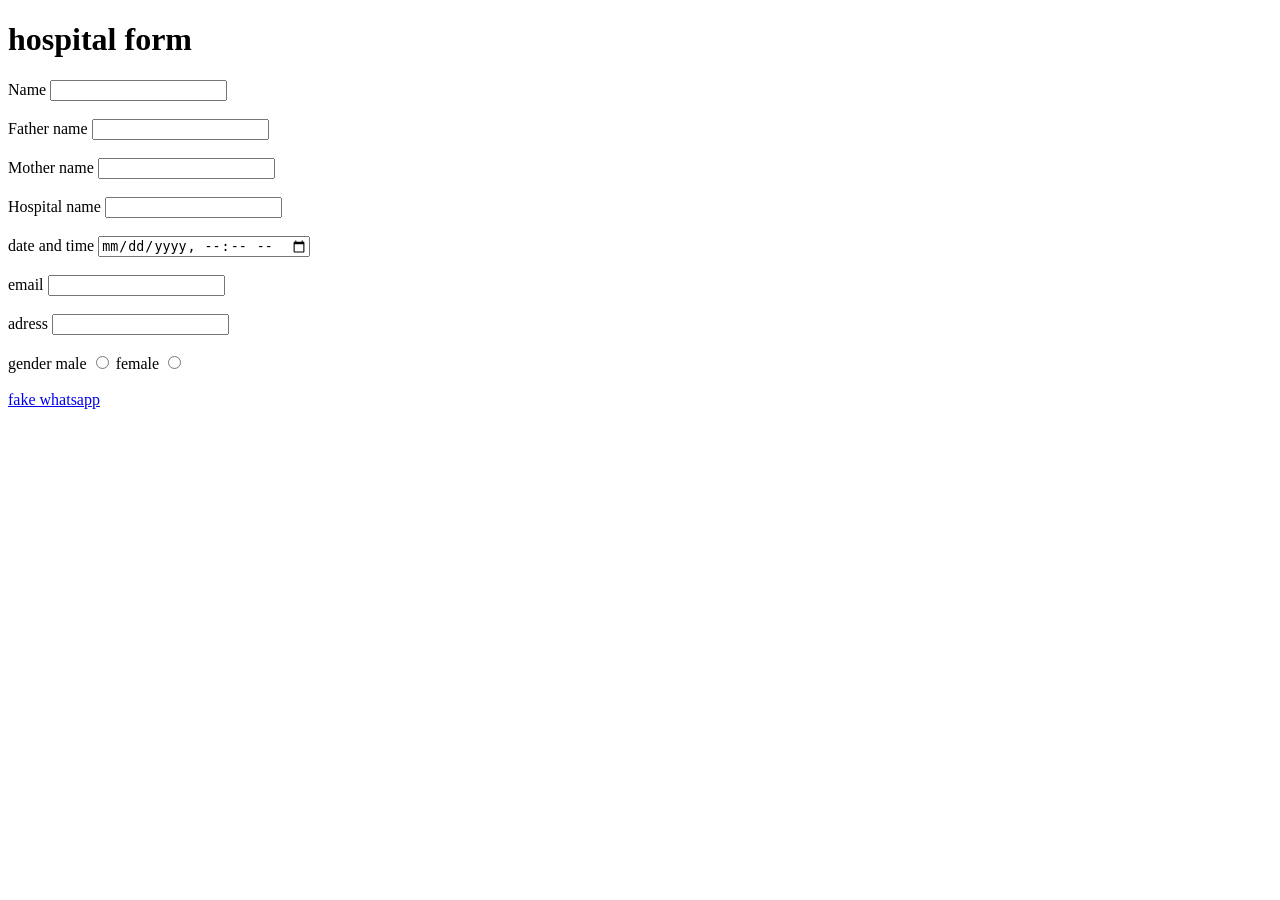
<file: aniket test.html>
<!DOCTYPE html>
<html lang="en">
<head>
    <meta charset="UTF-8">
    <meta name="viewport" content="width=device-width, initial-scale=1.0">
    <title>Document</title>
</head>
<body>
    <h1>hospital form</h1>
    <label for="">Name</label>
    <input type="text"><br><br>
    <label for="">Father name</label>
    <input type="text"><br><br>
    <label for="">Mother name</label>
    <input type="text"><br><br>
    <label for=""> Hospital name</label>
    <input type="text"><br><br>
    <label for="">date and time</label>
    <input type="datetime-local"><br><br>
    <label for="">email</label>
    <input type="email"><br><br>
    <label for="">adress</label>
    <input type="text"><br><br>
    <label for="">gender</label>
    <label for="">male</label>
    <input type= "radio">
    <label for="">female</label>
    <input type= "radio"><br><br>
    <a href="https://www.fakewhats.com/generator">fake whatsapp</a><br><br>



</body>
</html>
</file>
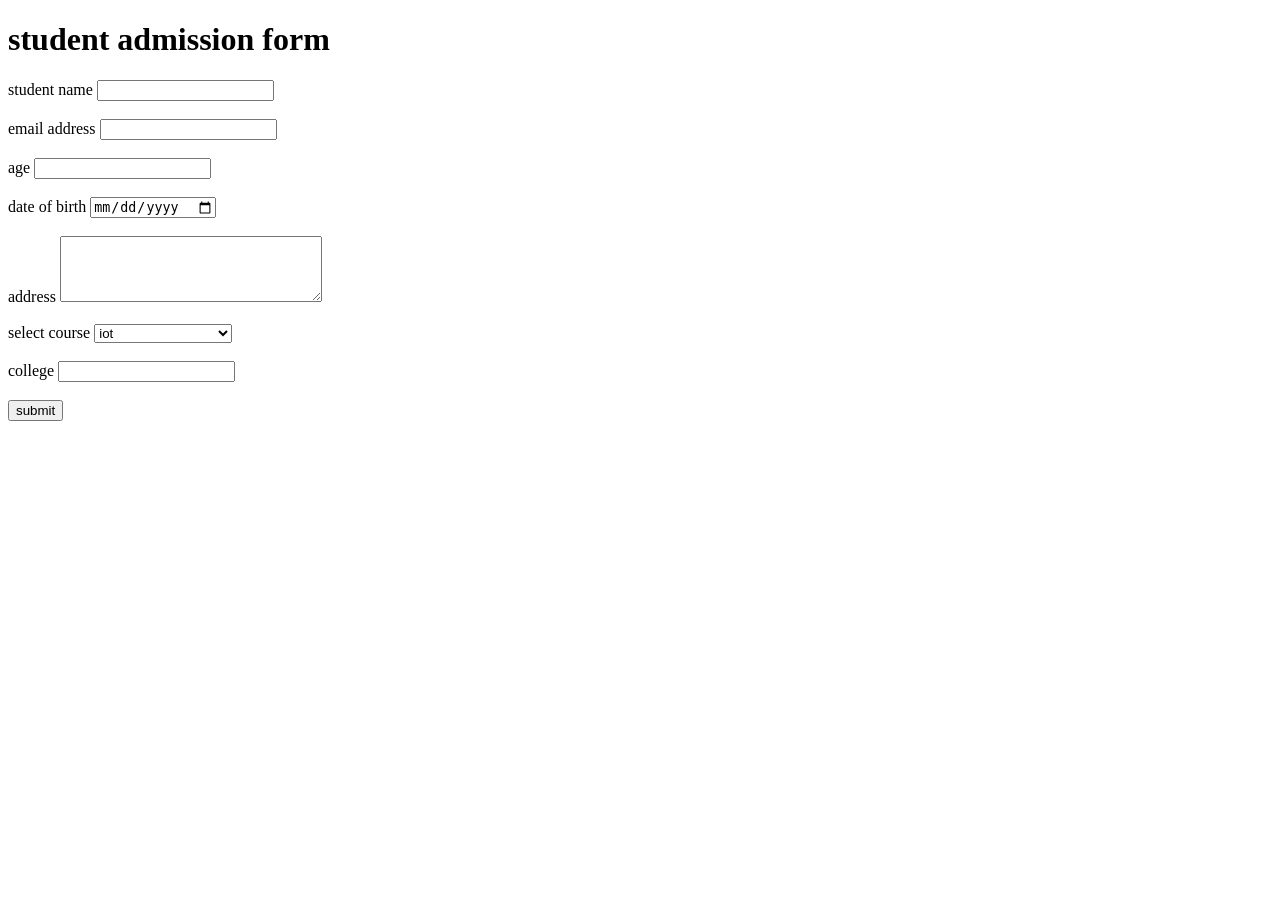
<file: form.html>
<!DOCTYPE html>
<html lang="en">
<head>
    <meta charset="UTF-8">
    <meta name="viewport" content="width=device-width, initial-scale=1.0">
    <title> student Admission form</title>
</head>
<body>
    <h1>student admission form</h1>
    <form>
        <label for="">student name</label>
        <input type="text" required minlength="3"><br><br>
         <label for="">email address</label>
         <input type="text" required>
         <br><br>
         <label for="">age</label>
         <input type="number" min="10">
         <br> <br>
         <label for="">date of birth</label>
         <input type="date">
         <br><br>
         <label for="">address</label>
         <textarea cols="30" rows="4"></textarea>
         <br><br>
         <label for="">select course</label>
         <select>
            <option>iot</option>
            <option>artificial intelligence</option>
            <option>robotics</option>
            <option>mern strack</option>
            <option>devops</option>
         </select>
         <br><br>
         <label for="">college</label>
         <input type="text" list="colleger">
         <datalist id=""college>
            <option> BBD UNIVERSITY</option>
             <option>ramla UNIVERSITY </option>
              <option>lucknow UNIVERSITY</option>
               <option>ramswrup UNIVERSITY</option>
         </datalist>
         <br><br>
         <button type="submit">submit</button>




    </form>
</body>
</html>
</file>
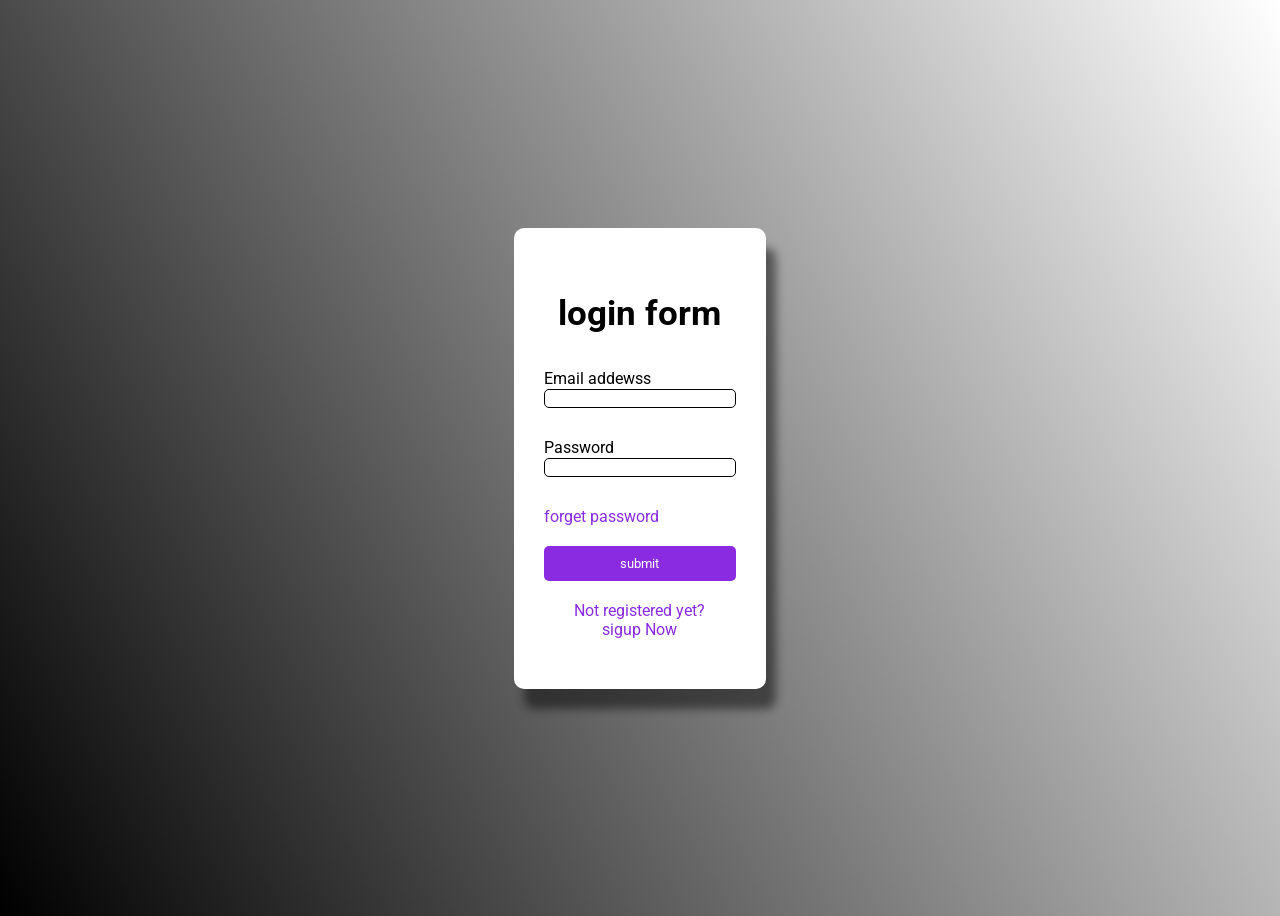
<file: login.html>
<!DOCTYPE html>
<html lang="en">
<head>
    <meta charset="UTF-8">
    <meta name="viewport" content="width=device-width, initial-scale=1.0">
    <title>login page</title>

    <style>
        h3{
            align-items: center;
        }
        *{
            font-family: roboto;
        }
        .card{
            
            width:20%;
            border-radius: 10px;
            padding: 30px;
            box-shadow: 10px 20px 10px 0 #0000007a;
            box-sizing:border-box;
            background-color: white;
        }
        body{
            display:flex;
            justify-content: center;
            align-items: center;
            height: 100vh;
           /* background-color: #ddd;
            background-image: url("https://tse1.mm.bing.net/th/id/OIP.zB1rsS80G2GPbY0mMvKnigHaEK?rs=1&pid=ImgDetMain&o=7&rm=3");*/
            /* background-image: linear-gradient(60deg,#ffc1ff, #c3c3c3); */
            background-image: linear-gradient(60deg,#000000,#ffffff7e),url("https://tse1.mm.bing.net/th/id/OIP.zB1rsS80G2GPbY0mMvKnigHaEK?rs=1&pid=ImgDetMain&o=7&rm=3");
            background-size: cover;
            background-position: bottom;
            
        }
        .text-input{
            display: black;
            width: 100%;
            box-sizing: border-box;
            margin-bottom: 30px;
            border-radius: 5px;
            border: 1px solid black;

        }
        .font-title{
            font-size: 30px;
            text-align: center;
            border-radius: 5px;
            /* border: 1px solid black; */
            /*border-bottom: 30px;*/
        }
        .btn-submit{
            width: 100%;
            padding: 10px;
            background-color: blueviolet;
            color: white;
            border: none;
            border-radius: 5px;

        }
        .font-title{
            font-size: 35px;
            text-align: center;

    


        }
        .link {
            display: block;
            text-decoration: none;
            color: blueviolet;

        }
        .forget-link{
            margin-bottom: 20px;

        }
        .sigup-link{
            margin: 20px;
            text-align: center;
        }
    </style>
    <link href="https://fonts.googleapis.com/css?family=Roboto:100,200,300,regular,500,600,700,800,900,100italic,200italic,300italic,italic,500italic,600italic,700italic,800italic,900italic" rel="stylesheet" />
</head>
<body>
    <div class="card">
    <h3 class="font-title"> login form</h3>
    <form>
         <label for="">Email addewss</label>
        <input type="email" class="text-input">
        <label for="">Password</label>
        <input type="password" class="text-input">
        <a href="#" class="link forget-link">forget password</a>
         <button class="btn-submit">submit</button>
         <a href="#" class="link sigup-link">Not registered yet? sigup Now</a>
        
    </form>
    </div>
</body>
</html>
</file>
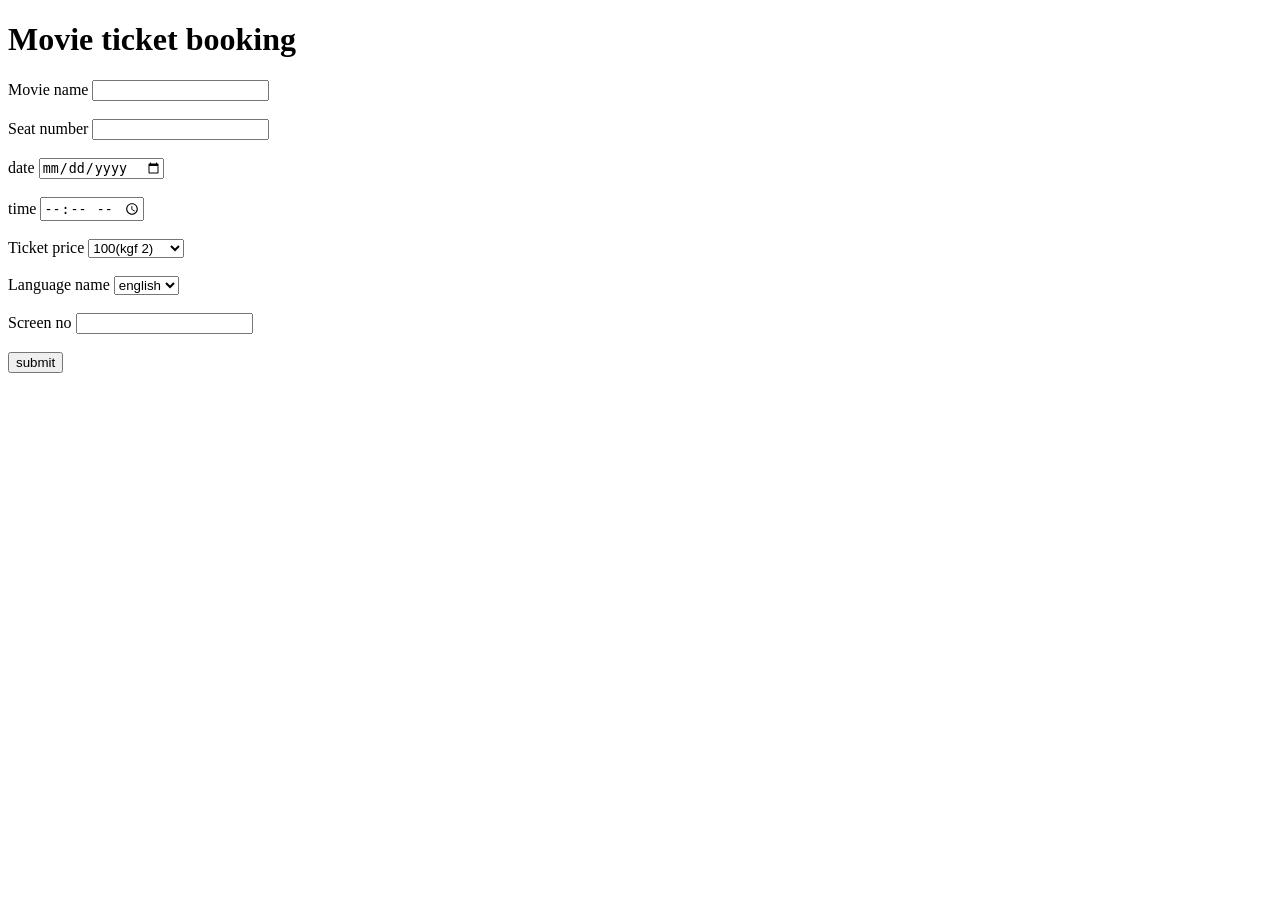
<file: movie ticket.html>
<!DOCTYPE html>
<html lang="en">
<head>
    <meta charset="UTF-8">
    <meta name="viewport" content="width=device-width, initial-scale=1.0">
    <title>Document</title>
</head>
<body>
    <h1>Movie ticket booking</h1>
    <label for="">Movie name</label>
    <input tpye="text"><br><br>
    <label for="">Seat number</label>
    <input tpye="text"><br><br>
    <label for="">date</label>
         <input type="date"><br><br>
          <label for="timing">time</label>
    <input type="time"><br><br>
         <label for="">Ticket price</label>
         <select>
            <option>100(kgf 2)</option>
            <option>200(3 idiots)</option>
            <option>300(animal)</option>
            <option>400(jawan)</option>
            <option>500(pathan)</option>
         </select>
         <br><br>
          <label for="">Language name</label>
    <select>
            <option>english</option>
            <option>hindi</option>
            </select><br><br>
    <label for="">Screen no</time></label>
    <input tpye="text"><br><br>
    <button tpye="submit">submit</button>
         

</body>
</html>
</file>
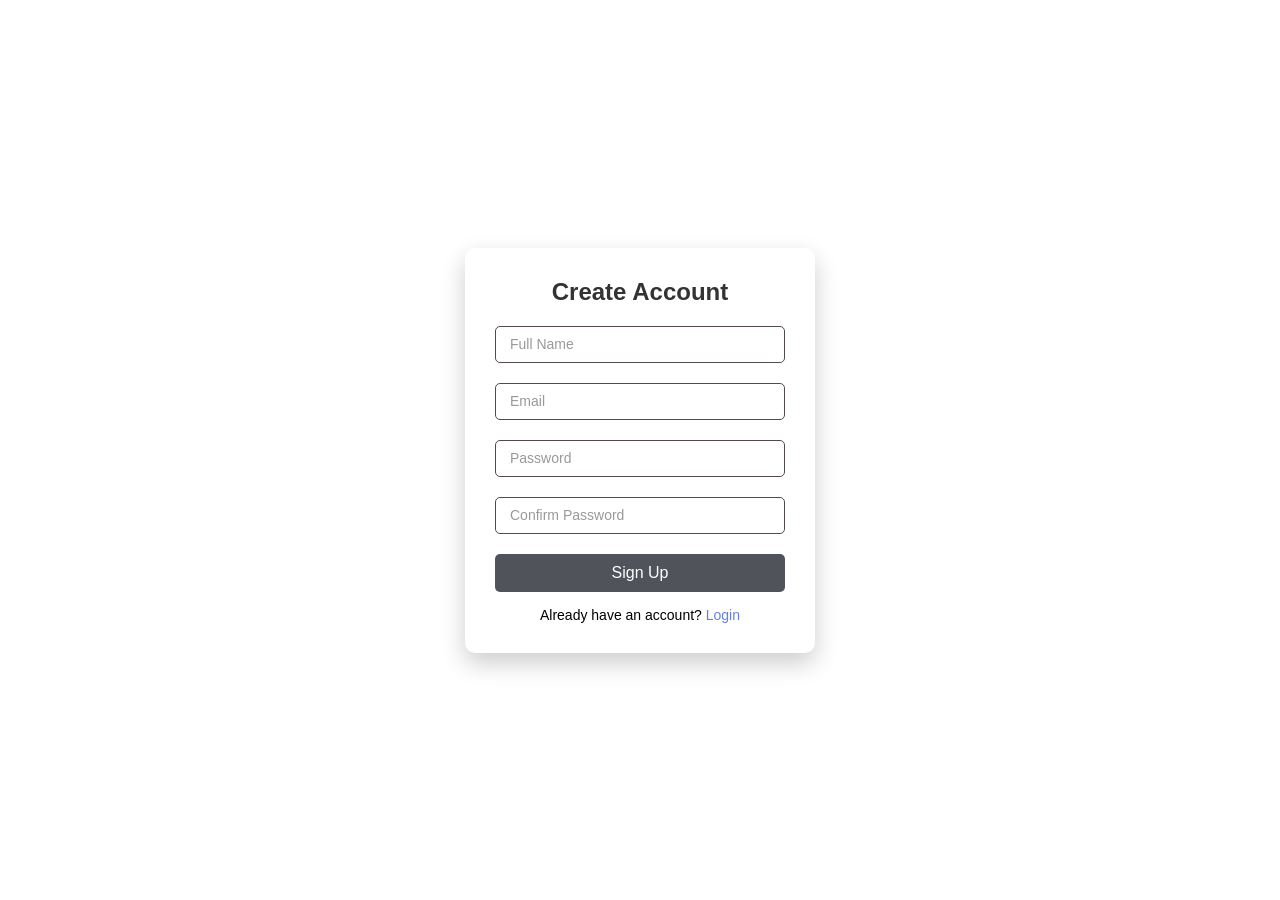
<file: sign page.html>
<!DOCTYPE html>
<html lang="en">
<head>
    <meta charset="UTF-8">
    <title>Sign Up</title>
    <link rel="stylesheet" href="sign page.css">
</head>
<body>
 
<div class="container">
    <h2>Create Account</h2>

    <form>
        <div class="input-box">
            <input type="text" required>
            <label>Full Name</label>
        </div>

        <div class="input-box">
            <input type="email" required>
            <label>Email</label>
        </div>

        <div class="input-box">
            <input type="password" required>
            <label>Password</label>
        </div>

        <div class="input-box">
            <input type="password" required>
            <label>Confirm Password</label>
        </div>

        <button type="submit">Sign Up</button>

        <p class="login-link">
            Already have an account? <a href="#">Login</a>
        </p>
    </form>
</div>

</body>
</html>
</file>
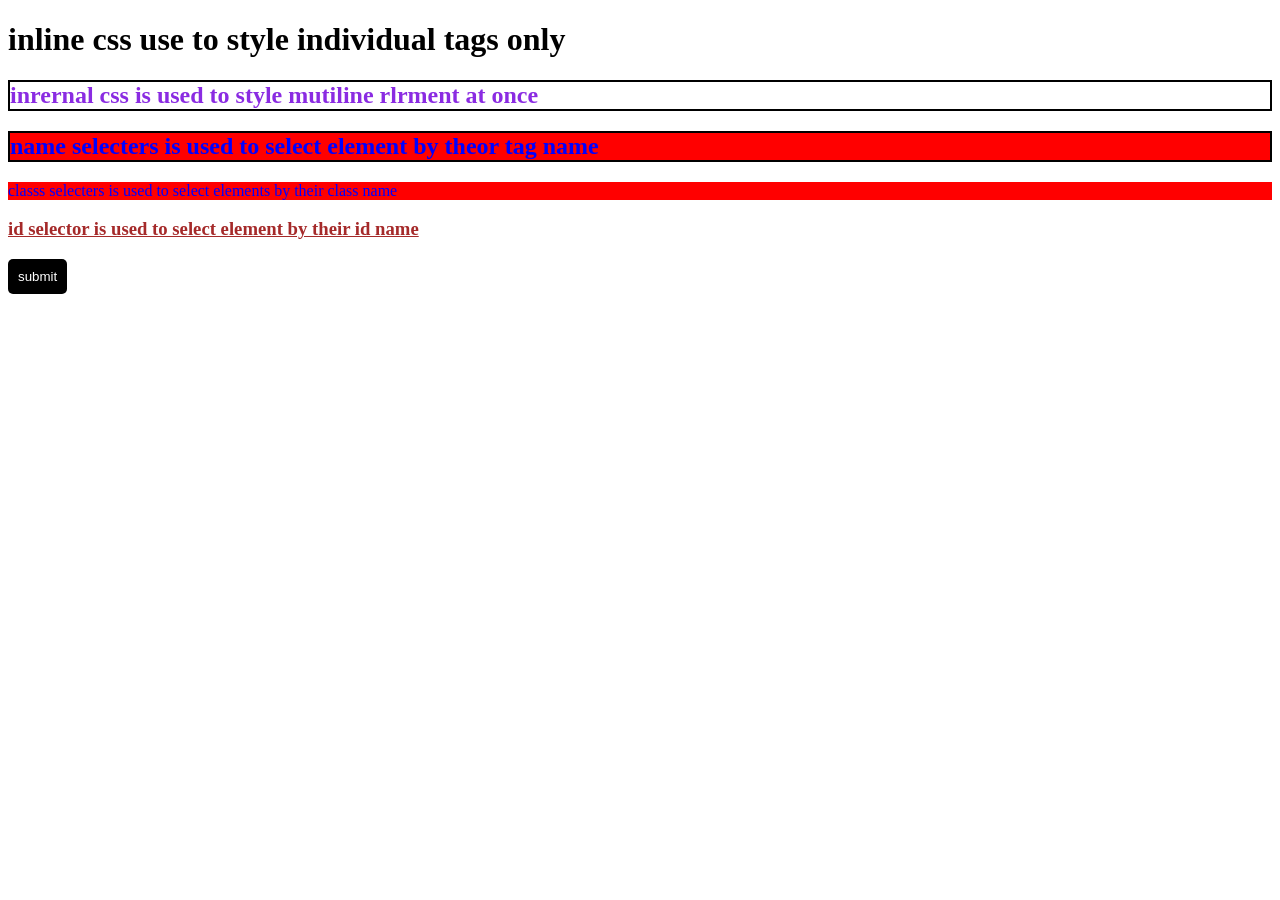
<file: usingcss.html>
<!DOCTYPE html>
<html lang="en">
<head>
    <meta charset="UTF-8">
    <meta name="viewport" content="width=device-width, initial-scale=1.0">
    <title>Document</title>
        <link rel="stylesheet" href="style.css">
        <style> h2{
            color: blueviolet;
            border: 2px solid black;
            

        }
        .text{
                color:blue;
                background-color: red;
            }
            #myid{
                color: brown;
                text-decoration: underline;
            }
            </style>
            <link rel="stylesheet" href="style.css">
</head>
<body>
    <h1 style="color: red:brown ; fint: size 50px;"> inline css use to style individual tags only</h1>
    <h2>inrernal css is used to style mutiline rlrment at once</h2>
    <h2 class="text"> name selecters is used to select element by theor tag name</h2>
    <p class="text">classs selecters is used to select elements by their class name</p>
    <h3 id="myid">id selector is used to select element by their id name</h3>
    <button class="btn">submit</button>

</body>
</html>
</file>
<file: sign page.css>
* {
    margin: 0;
    padding: 0;
    box-sizing: border-box;
    font-family: Arial, Helvetica, sans-serif;
}

body {
    min-height: 100vh;
    background: linear-gradient(135deg, #667eea, #a27c4b);
    display: flex;
    justify-content: center;
    align-items: center;
    background-image: url("https://www.pixelstalk.net/wp-content/uploads/2016/07/Download-Free-Pictures-3840x2160.jpg");
}

.container {
    background: #fff;
    padding: 30px;
    width: 350px;
    border-radius: 10px;
    box-shadow: 0 10px 25px rgba(0, 0, 0, 0.2);
}

.container h2 {
    text-align: center;
    margin-bottom: 20px;
    color: #333333;
}

.input-box {
    position: relative;
    margin-bottom: 20px;
}

.input-box input {
    width: 100%;
    padding: 10px;
    border: 1px solid #524a4a;
    border-radius: 5px;
    outline: none;
}

.input-box label {
    position: absolute;
    top: 50%;
    left: 10px;
    color: #999999;
    font-size: 14px;
    pointer-events: none;
    transform: translateY(-50%);
    transition: 0.3s;
    background: #fff;
    padding: 0 5px;
}

.input-box input:focus + label,
.input-box input:valid + label {
    top: -8px;
    color: #667eea;
    font-size: 12px;
}

button {
    width: 100%;
    padding: 10px;
    border: none;
    background: #51535b;
    color: white;
    font-size: 16px;
    border-radius: 5px;
    cursor: pointer;
    transition: 0.3s;
}

button:hover {
    background: #d1d1d6;
}

.login-link {
    text-align: center;
    margin-top: 15px;
    font-size: 14px;
}

.login-link a {
    color: #667eea;
    text-decoration: none;
}

.login-link a:hover {
    text-decoration: underline;
}
</file>
<file: style.css>
.btn{
    background-color: black;
    border-radius: 5px;
    color: white;
    border: none;
    padding: 10px;
}
</file>
